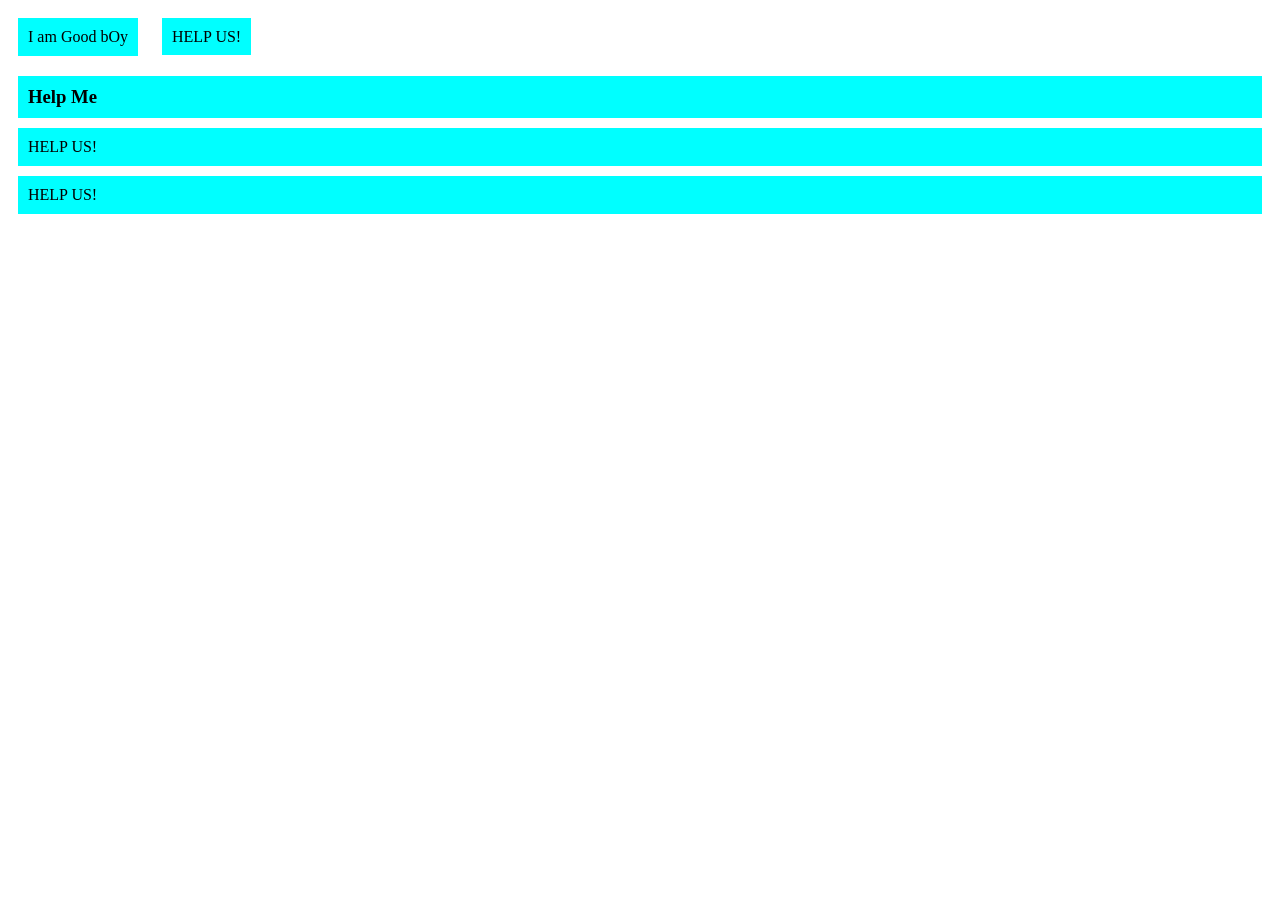
<file: index.html>
<!DOCTYPE html>
<html lang="en">
<head>
    <meta charset="UTF-8">
    <meta name="viewport" content="width=device-width, initial-scale=1.0">
    <title>Document</title>
</head>
<link rel="stylesheet" href="style.css">
<body>
    <div class="forBlock">
        
            I am Good bOy
        
    </div>

    
    <div class="help">
        
            HELP US!

    </div>

    <h3 class="me"> Help Me</h3>

 
   

 <div class="boy">
        
            I am Good bOy
        
    </div>
    
<div class="user">
        
            HELP US!
        
    </div>


    <div class="acblock">
        
            HELP US!
        
    </div>
    
 <div class="bcBlock">
        
            HELP US!
        
    </div>
    

</body>
</html>
</file>
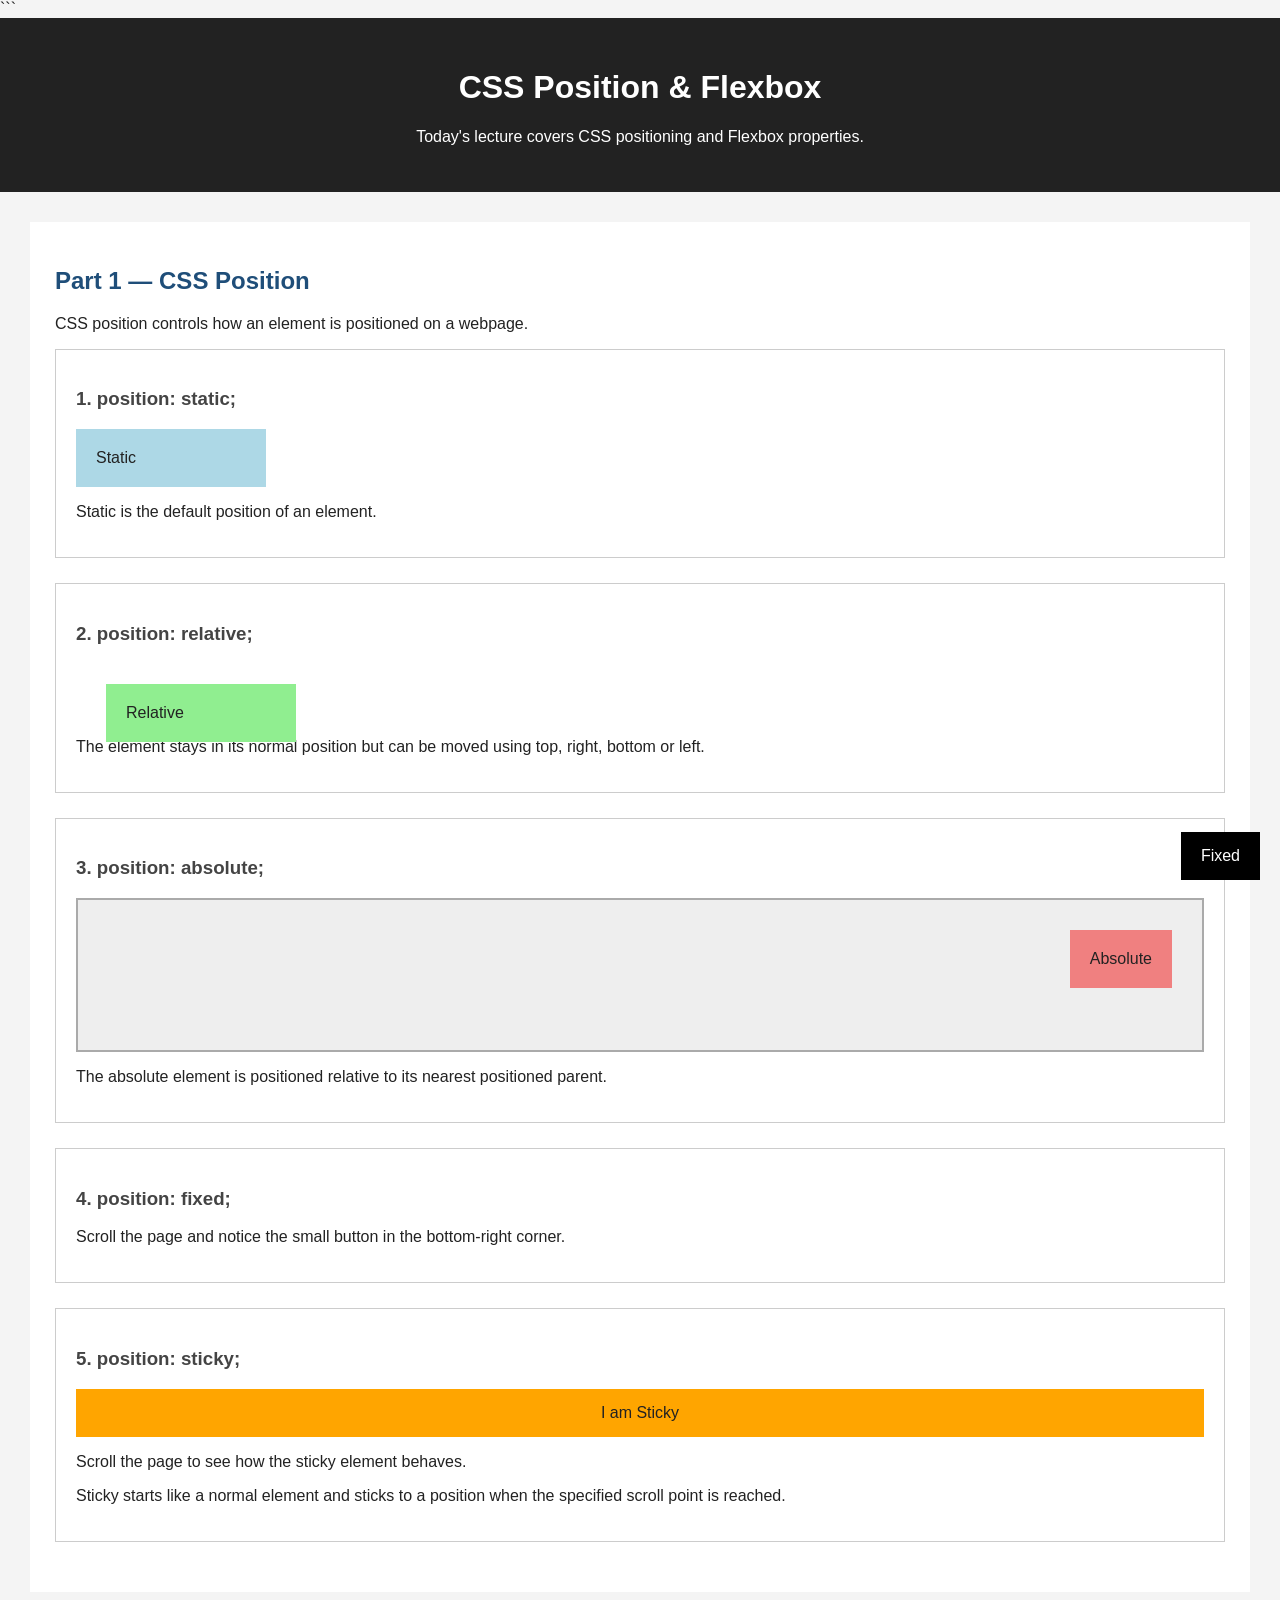
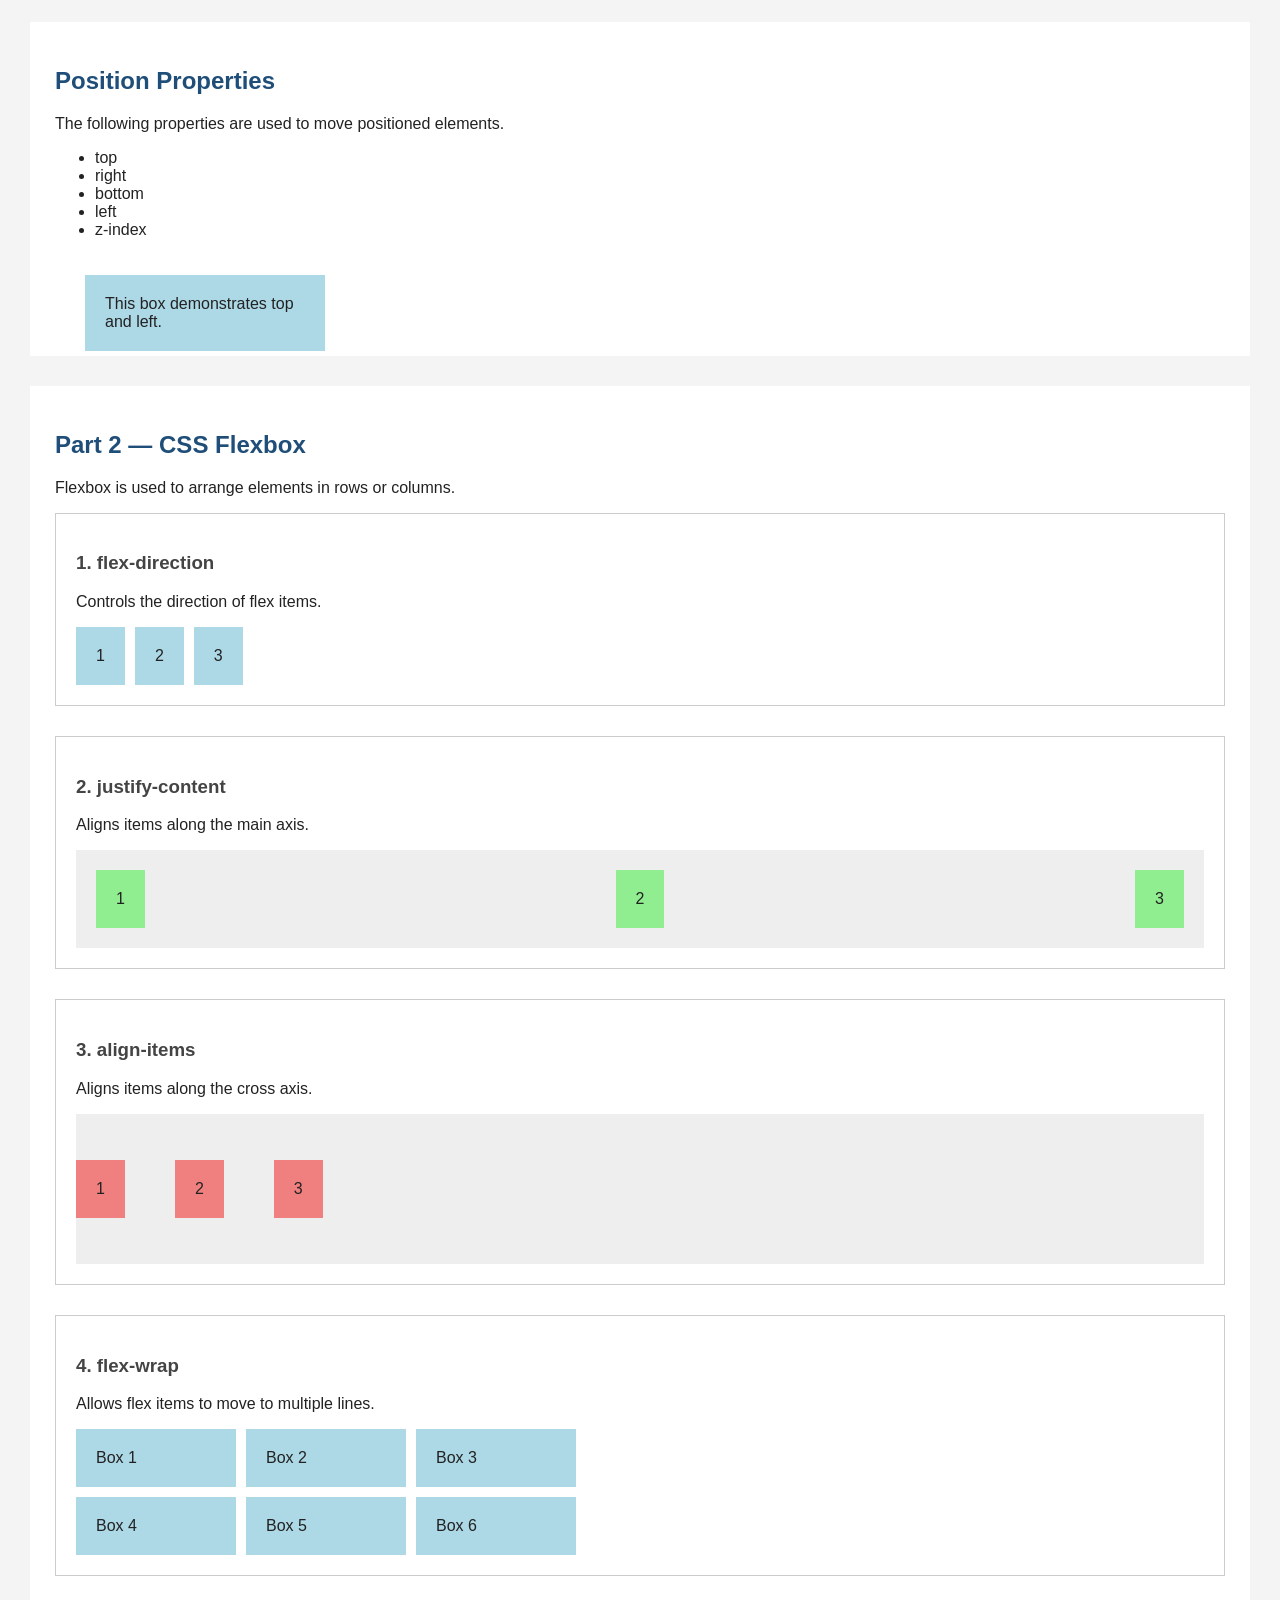
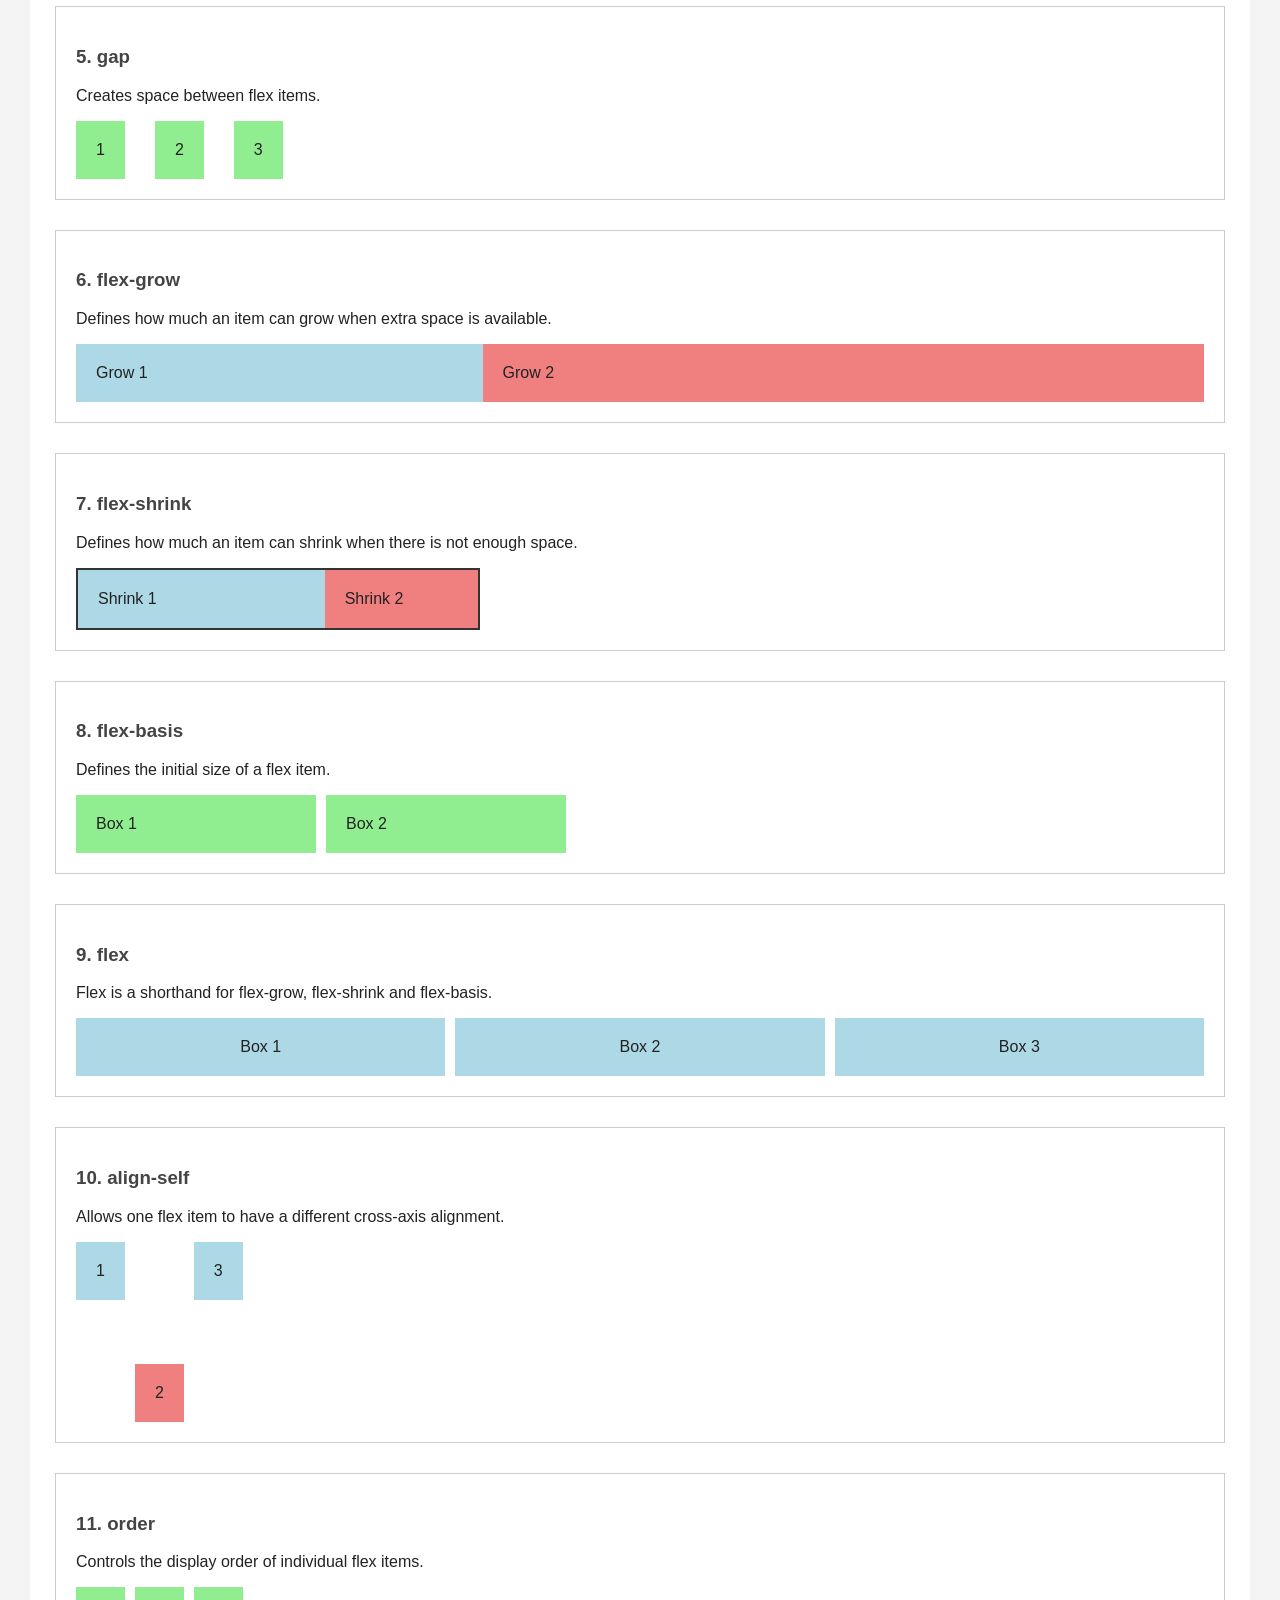
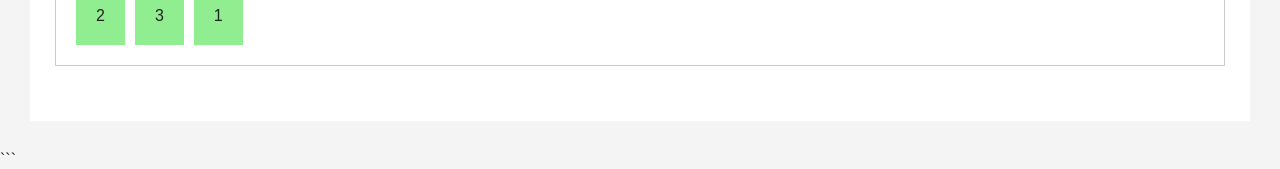
<file: css position/flex and position/index.html>
<!DOCTYPE html>
<html lang="en">
<head>
    <meta charset="UTF-8">
    <meta name="viewport" content="width=device-width, initial-scale=1.0">
    <title>Document</title>

</head>
<link rel="stylesheet" href="style.css">

<body>

```
<!-- =========================
     HEADER
========================== -->

<header class="header">
    <h1>CSS Position & Flexbox</h1>

    <p>
        Today's lecture covers CSS positioning and Flexbox properties.
    </p>
</header>


<!-- =========================
     POSITION
========================== -->

<section>

    <h2>Part 1 — CSS Position</h2>

    <p>
        CSS position controls how an element is positioned on a webpage.
    </p>


    <!-- Static -->

    <div class="position-demo">

        <h3>1. position: static;</h3>

        <div class="static-box">
            Static
        </div>

        <p>
            Static is the default position of an element.
        </p>

    </div>


    <!-- Relative -->

    <div class="position-demo">

        <h3>2. position: relative;</h3>

        <div class="relative-box">
            Relative
        </div>

        <p>
            The element stays in its normal position but can be moved
            using top, right, bottom or left.
        </p>

    </div>


    <!-- Absolute -->

    <div class="position-demo">

        <h3>3. position: absolute;</h3>

        <div class="absolute-parent">

            <div class="absolute-box">
                Absolute
            </div>

        </div>

        <p>
            The absolute element is positioned relative to its nearest
            positioned parent.
        </p>

    </div>


    <!-- Fixed -->

    <div class="position-demo">

        <h3>4. position: fixed;</h3>

        <p>
            Scroll the page and notice the small button in the
            bottom-right corner.
        </p>

    </div>


    <!-- Sticky -->

    <div class="position-demo">

        <h3>5. position: sticky;</h3>

        <div class="sticky-box">
            I am Sticky
        </div>

        <p>
            Scroll the page to see how the sticky element behaves.
        </p>

        <p>
            Sticky starts like a normal element and sticks to a position
            when the specified scroll point is reached.
        </p>

    </div>

</section>


<!-- =========================
     TOP RIGHT BOTTOM LEFT
========================== -->

<section>

    <h2>Position Properties</h2>

    <p>
        The following properties are used to move positioned elements.
    </p>

    <ul>
        <li>top</li>
        <li>right</li>
        <li>bottom</li>
        <li>left</li>
        <li>z-index</li>
    </ul>

    <div class="position-example">
        This box demonstrates top and left.
    </div>

</section>


<!-- =========================
     FLEXBOX
========================== -->

<section>

    <h2>Part 2 — CSS Flexbox</h2>

    <p>
        Flexbox is used to arrange elements in rows or columns.
    </p>


    <!-- Flex Direction -->

    <div class="flex-demo">

        <h3>1. flex-direction</h3>

        <p>
            Controls the direction of flex items.
        </p>

        <div class="direction-container">

            <div>1</div>
            <div>2</div>
            <div>3</div>

        </div>

    </div>


    <!-- Justify Content -->

    <div class="flex-demo">

        <h3>2. justify-content</h3>

        <p>
            Aligns items along the main axis.
        </p>

        <div class="justify-container">

            <div>1</div>
            <div>2</div>
            <div>3</div>

        </div>

    </div>


    <!-- Align Items -->

    <div class="flex-demo">

        <h3>3. align-items</h3>

        <p>
            Aligns items along the cross axis.
        </p>

        <div class="align-container">

            <div>1</div>
            <div>2</div>
            <div>3</div>

        </div>

    </div>


    <!-- Flex Wrap -->

    <div class="flex-demo">

        <h3>4. flex-wrap</h3>

        <p>
            Allows flex items to move to multiple lines.
        </p>

        <div class="wrap-container">

            <div>Box 1</div>
            <div>Box 2</div>
            <div>Box 3</div>
            <div>Box 4</div>
            <div>Box 5</div>
            <div>Box 6</div>

        </div>

    </div>


    <!-- Gap -->

    <div class="flex-demo">

        <h3>5. gap</h3>

        <p>
            Creates space between flex items.
        </p>

        <div class="gap-container">

            <div>1</div>
            <div>2</div>
            <div>3</div>

        </div>

    </div>


    <!-- Flex Grow -->

    <div class="flex-demo">

        <h3>6. flex-grow</h3>

        <p>
            Defines how much an item can grow when extra space is available.
        </p>

        <div class="grow-container">

            <div class="grow-one">Grow 1</div>
            <div class="grow-two">Grow 2</div>

        </div>

    </div>


    <!-- Flex Shrink -->

    <div class="flex-demo">

        <h3>7. flex-shrink</h3>

        <p>
            Defines how much an item can shrink when there is not enough space.
        </p>

        <div class="shrink-container">

            <div class="shrink-one">Shrink 1</div>
            <div class="shrink-two">Shrink 2</div>

        </div>

    </div>


    <!-- Flex Basis -->

    <div class="flex-demo">

        <h3>8. flex-basis</h3>

        <p>
            Defines the initial size of a flex item.
        </p>

        <div class="basis-container">

            <div>Box 1</div>
            <div>Box 2</div>

        </div>

    </div>


    <!-- Flex -->

    <div class="flex-demo">

        <h3>9. flex</h3>

        <p>
            Flex is a shorthand for flex-grow, flex-shrink and flex-basis.
        </p>

        <div class="flex-container">

            <div>Box 1</div>
            <div>Box 2</div>
            <div>Box 3</div>

        </div>

    </div>


    <!-- Align Self -->

    <div class="flex-demo">

        <h3>10. align-self</h3>

        <p>
            Allows one flex item to have a different cross-axis alignment.
        </p>

        <div class="self-container">

            <div>1</div>
            <div class="self-item">2</div>
            <div>3</div>

        </div>

    </div>


    <!-- Order -->

    <div class="flex-demo">

        <h3>11. order</h3>

        <p>
            Controls the display order of individual flex items.
        </p>

        <div class="order-container">

            <div class="order-one">1</div>
            <div class="order-two">2</div>
            <div class="order-three">3</div>

        </div>

    </div>

</section>



<!-- Fixed Element -->

<div class="fixed-box">
    Fixed
</div>
```

</body>

</html>
</file>
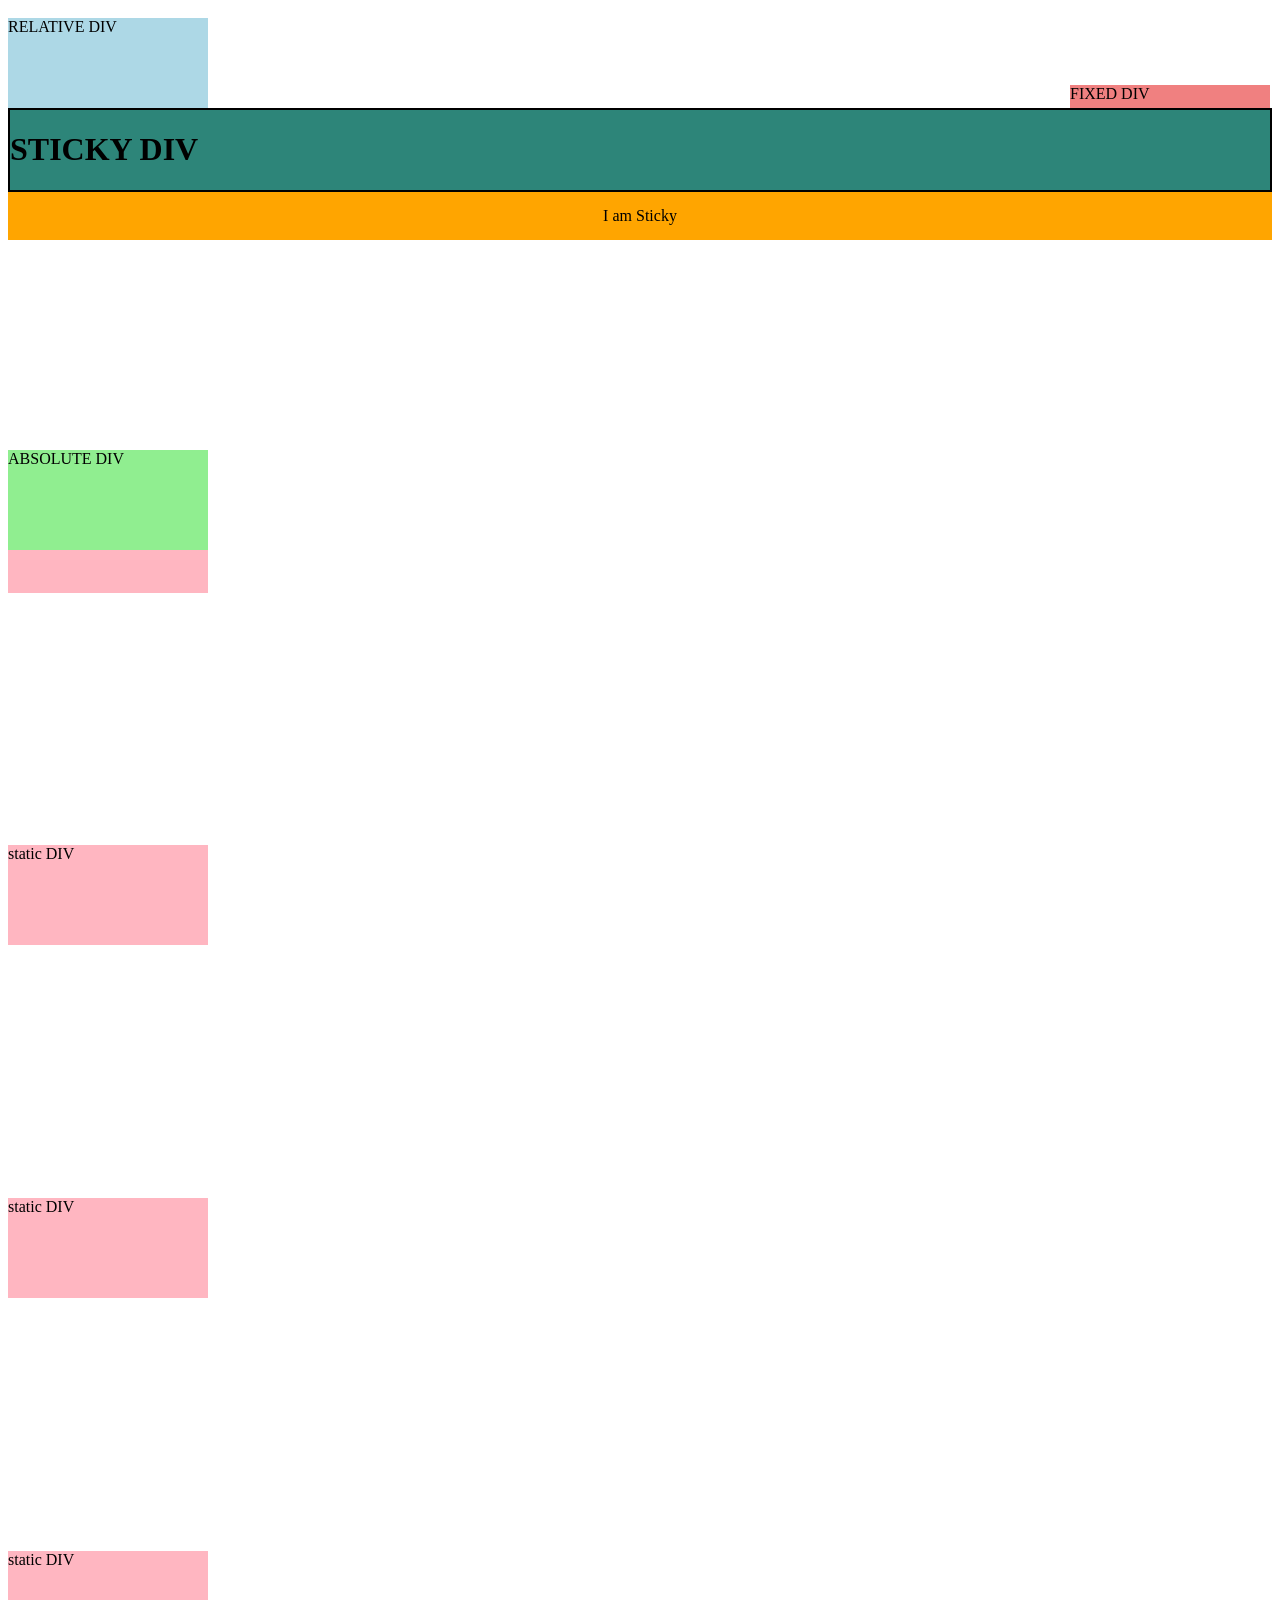
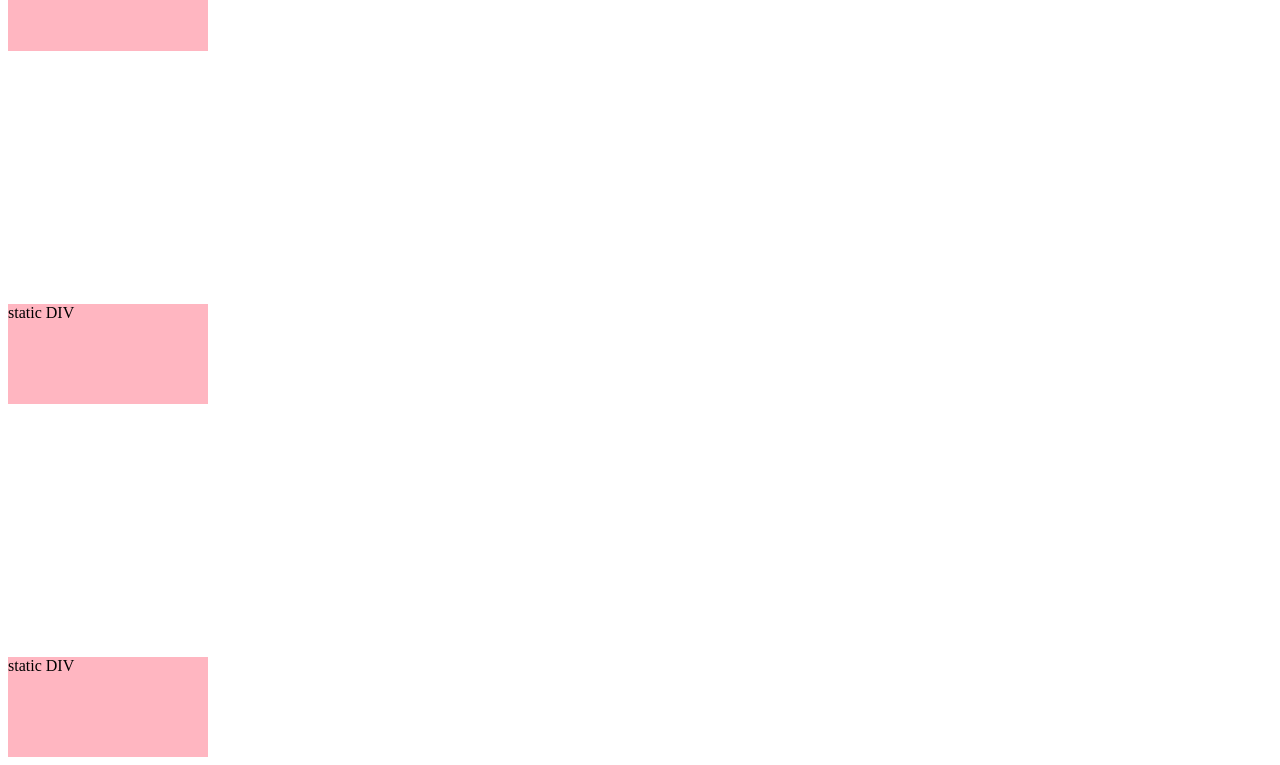
<file: css position/position.html>
<!DOCTYPE html>
<html lang="en">
<head>
    <meta charset="UTF-8">
    <meta name="viewport" content="width=device-width, initial-scale=1.0">
    <title>Document</title>
</head>
<link rel="stylesheet" href="position.css">
<body>

    <div class="relative">
        
            RELATIVE DIV
    </div>

    <div class="absolute">
        
            ABSOLUTE DIV  
    </div>

    <div class="fixed">
        
            FIXED DIV
        

    </div>

    <div class="sticky">
        
       <h1>STICKY DIV</h1>
    </div>
    
 <div class="sticky-box">
            I am Sticky
        </div>



   
    <div class="static">
        
            static DIV

    </div><div class="static">
        
            static DIV

    </div><div class="static">
        
            static DIV

    </div><div class="static">
        
            static DIV

    </div><div class="static">
        
            static DIV

    </div><div class="static">
        
            static DIV

    </div>


</body>
</html>
</file>
<file: style.css>
.forBlock {
    display: inline-block;
    padding: 10px;
    margin: 10px;
   
    background-color: aqua;
    border: 3px rgb(136, 71, 71);

}
.help {
    display: inline;
    padding: 10px;
    margin: 10px;
   
    background-color: aqua;
    border: 3px black;

}
.me {
    display: block;
    padding: 10px;
    margin: 10px;
   
    background-color: aqua;
    border: 3px black;

}
.boy {
    display: none;
    padding: 10px;
    margin: 10px;
   
    background-color: aqua;
    border: 3px black;

}
.user {
    display: none;
    padding: 30px;
    margin: 30px;
   
    background-color: aqua;
    border: 3px black;

}
.acblock {
    display: block;
    padding: 10px;
    margin: 10px;
   
    background-color: aqua;
    border: 3px black;

}
.bcBlock {
    display: block;
    padding: 10px;
    margin: 10px;
   
    background-color: aqua;
    border: 3px black;

}
</file>
<file: css position/flex and position/style.css>
body {
font-family: Arial, sans-serif;
margin: 0;
background-color: #f4f4f4;
color: #222;
}

header {
background-color: #222;
color: white;
text-align: center;
padding: 30px;
}

section {
background-color: white;
margin: 30px;
padding: 25px;
}

h2 {
color: #1f4e79;
}

h3 {
color: #444;
}

/* =========================
POSITION
========================= */

.position-demo {
border: 1px solid #ccc;
padding: 20px;
margin-bottom: 25px;
}

/* Static */

.static-box {
position: static;


background-color: lightblue;

padding: 20px;
width: 150px;


}

/* Relative */

.relative-box {
position: relative;


top: 20px;
left: 30px;

background-color: lightgreen;

padding: 20px;
width: 150px;


}

/* Absolute */

.absolute-parent {
position: relative;


height: 150px;

background-color: #eeeeee;
border: 2px solid #aaa;

}

.absolute-box {
position: absolute;


top: 30px;
right: 30px;

background-color: lightcoral;

padding: 20px;


}

/* Fixed */

.fixed-box {
position: fixed;


right: 20px;
bottom: 20px;

background-color: black;
color: white;

padding: 15px 20px;

}

/* Sticky */

.sticky-box {
position: sticky;

top: 0;

background-color: orange;

padding: 15px;

text-align: center;

}

/* =========================
TOP / LEFT / RIGHT
========================= */

.position-example {
position: relative;


top: 20px;
left: 30px;

background-color: lightblue;

padding: 20px;

width: 200px;

}

/* =========================
FLEXBOX GENERAL
========================= */

.flex-demo {
border: 1px solid #ccc;


padding: 20px;

margin-bottom: 30px;


}

/* =========================
FLEX DIRECTION
========================= */

.direction-container {
display: flex;


flex-direction: row;

gap: 10px;


}

.direction-container div {
background-color: lightblue;
padding: 20px;


}

/* =========================
JUSTIFY CONTENT
========================= */

.justify-container {
display: flex;


justify-content: space-between;

background-color: #eeeeee;

padding: 20px;


}

.justify-container div {
background-color: lightgreen;


padding: 20px;


}

/* =========================
ALIGN ITEMS
========================= */

.align-container {
display: flex;


align-items: center;

height: 150px;

background-color: #eeeeee;

gap: 50px;


}

.align-container div {
background-color: lightcoral;


padding: 20px;


}

/* =========================
FLEX WRAP
========================= */

.wrap-container {
display: flex;


flex-wrap: wrap;

gap: 10px;

width: 500px;

}

.wrap-container div {
background-color: lightblue;

padding: 20px;

width: 120px;

}

/* =========================
GAP
========================= */

.gap-container {
display: flex;

gap: 30px;

}

.gap-container div {
background-color: lightgreen;


padding: 20px;


}

/* =========================
FLEX GROW
========================= */

.grow-container {
display: flex;

width: 100%;


}

.grow-container div {
padding: 20px;
}

.grow-one {
flex-grow: 1;

background-color: lightblue;


}

.grow-two {
flex-grow: 2;

background-color: lightcoral;


}

/* =========================
FLEX SHRINK
========================= */

.shrink-container {
display: flex;


width: 400px;

border: 2px solid #333;


}

.shrink-container div {
width: 300px;

padding: 20px;


}

.shrink-one {
flex-shrink: 1;


background-color: lightblue;


}

.shrink-two {
flex-shrink: 2;


background-color: lightcoral;


}

/* =========================
FLEX BASIS
========================= */

.basis-container {
display: flex;


gap: 10px;


}

.basis-container div {
flex-basis: 200px;


background-color: lightgreen;

padding: 20px;


}

/* =========================
FLEX SHORTHAND
========================= */

.flex-container {
display: flex;


gap: 10px;


}

.flex-container div {
flex: 1;


background-color: lightblue;

padding: 20px;

text-align: center;


}

/* =========================
ALIGN SELF
========================= */

.self-container {
display: flex;


align-items: flex-start;

height: 180px;

gap: 10px;


}

.self-container div {
background-color: lightblue;


padding: 20px;


}

.self-container .self-item {
align-self: flex-end;


background-color: lightcoral;


}

/* =========================
ORDER
========================= */

.order-container {
display: flex;


gap: 10px;


}

.order-container div {
background-color: lightgreen;


padding: 20px;


}

.order-one {
order: 3;
}

.order-two {
order: 1;
}

.order-three {
order: 2;
}
</file>
<file: css position/position.css>
.relative {
  position: relative;
  top: 10px;
  left: 0;
  width: 200px;
  height: 100px;
  background-color: lightblue;
}
.absolute {
  position: absolute;
  Top: 50%;
  
  width: 200px;
  height: 100px;
  background-color: lightgreen;
 
}
.fixed {
  position:Fixed;
  top: 10px;
  right: 10px;
  width: 200px;
  height: 100px;
  background-color: lightcoral;
  Margin-top: 75px;
}
.sticky{
    
     position: sticky;
    top: 10%;
    
   border: 2px solid black;
    background-color: rgb(45, 133, 121);
}

.sticky h1
{
    
    width : 20%;
}
.static{
    position: static;
    top: 300px;
    left: 100px;
    width: 200px;
    height: 100px;
    background-color: lightpink;
    Margin-top: 20%;
}
.sticky-box {
position: sticky;

top: 0;

background-color: orange;

padding: 15px;

text-align: center;

}
</file>
